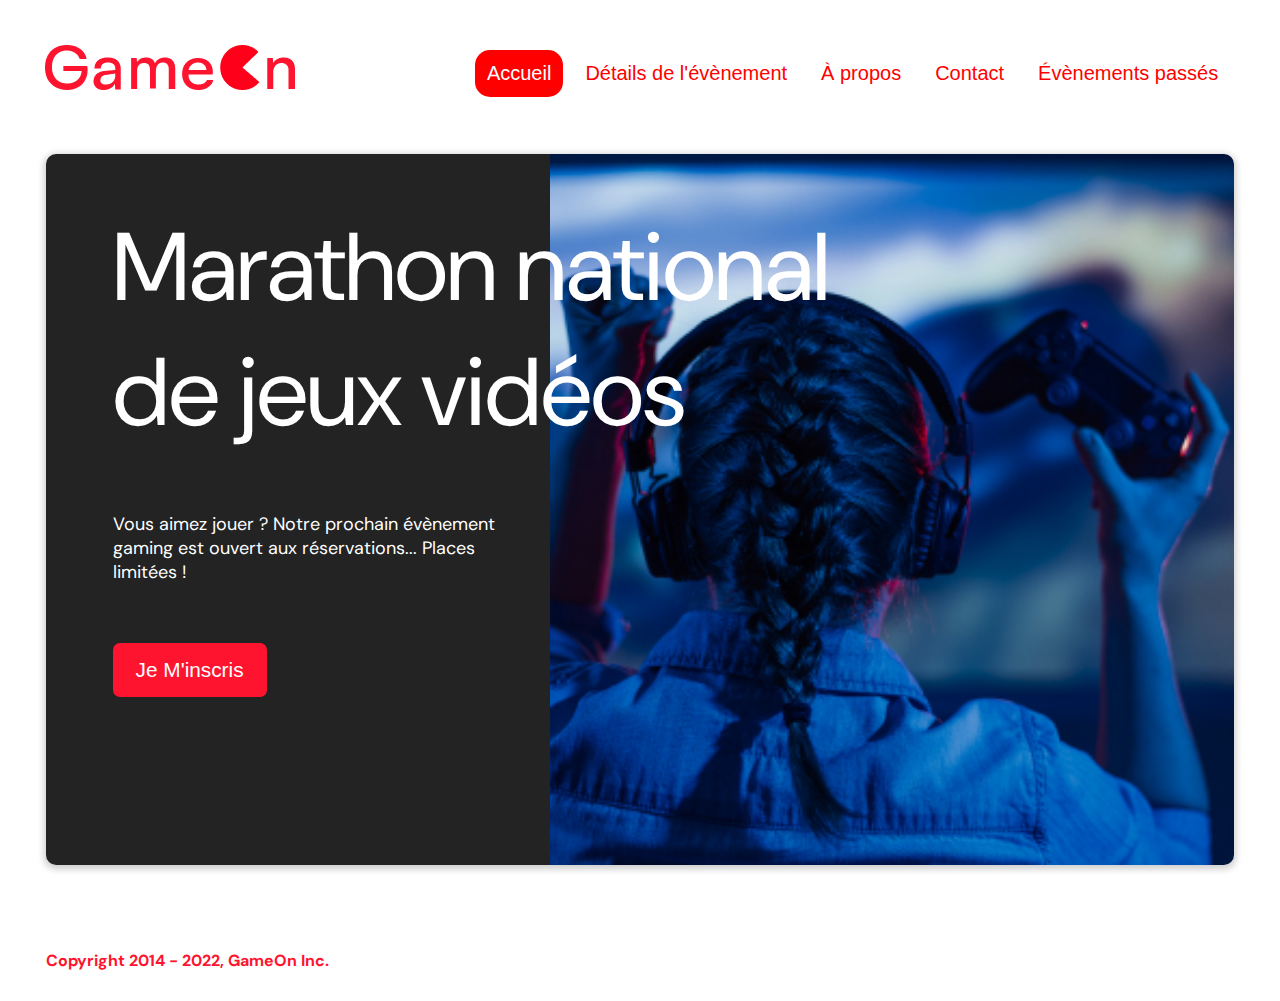
<file: index.html>
<!DOCTYPE html>
<html lang="fr">

<head>
    <meta charset="utf-8" />
    <title>Reservation</title>
    <meta name="viewport" content="width=device-width,initial-scale=1" />
    <link rel="stylesheet" href="./assets/css/modal.css" />
    <link rel="stylesheet" href="https://cdnjs.cloudflare.com/ajax/libs/font-awesome/4.7.0/css/font-awesome.min.css">
    <link href="https://fonts.googleapis.com/css?family=DM+Sans" rel="stylesheet" />
</head>

<body>
    <nav class="topnav" id="nav">
        <div class="header-logo">
            <img class="imageClickable" alt="logo" src="./assets/img/Logo.png" />
        </div>
        <div class="main-navbar">

            <a href="#" class="active"><span>Accueil</span></a>
            <a href="#"><span>Détails de l'évènement</span></a>
            <a href="#"><span>À propos</span></a>
            <a href="#"><span>Contact</span></a>
            <a href="#"><span>Évènements passés</span></a>
            <a href="javascript:void(0);" class="icon">
                <i class="fa fa-bars"></i>
            </a>
        </div>
    </nav>
    <main>
        <div class="hero-section">
            <div class="hero-content">
                <h1 class="hero-headline">
                    Marathon national<br> de jeux vidéos
                </h1>
                <p class="hero-text">
                    Vous aimez jouer ? Notre prochain évènement gaming est ouvert aux réservations... Places limitées !
                </p>
                <button class="btn-signup modal-btn">
            je m'inscris
          </button>
            </div>
            <div class="hero-img">
                <img src="./assets/img/bg_img.jpg" alt="img" />
            </div>
            <button class="btn-signup modal-btn">
          je m'inscris
        </button>
        </div>

        <div class="bground">
            <div class="content">
                <span class="close"></span>
                <div class="modal-body">
                    <form name="reserve" action="index.html" method="get" onsubmit="submitForm">
                        <div class="formData" data-error="Veuillez entrer au moins 2  caractères  pour le champ du prénom">
                            <label for="first">Prénom</label><br>
                            <input class="text-control" type="text" id="first" name="first" /><br>
                        </div>
                        <div class="formData" data-error="Veuillez entrer au moins 2  caractères  pour le champ du nom">
                            <label for="last">Nom</label><br>

                            <input class="text-control" type="text" id="last" name="last" /><br>
                        </div>
                        <div class="formData" data-error="Veuillez entrer une adresse email valide">
                            <label for="email">E-mail</label><br>
                            <input class="text-control" type="email" id="email" name="email" /><br>
                        </div>
                        <div class="formData" data-error="Veuillez entrer une date de naissance valide.">
                            <label for="birthdate">Date de naissance</label><br>

                            <input class="text-control" type="date" id="birthdate" name="birthdate" /><br>
                        </div>
                        <div class="formData" data-error="Veuillez entrer un nombre valide de tournois déjà joués">
                            <label for="quantity">À combien de tournois GameOn avez-vous déjà participé ?</label><br>
                            <input type="number" class="text-control" id="quantity" name="quantity">
                        </div>
                        <p class="text-label">A quel tournoi souhaitez-vous participer cette année ?</p>
                        <div class="formData" data-error="Veuillez cliquer sur le tournoi auquel vous voulez participer">
                            <input class="checkbox-input" type="radio" id="location1" name="location" value="New York" />
                            <label class="checkbox-label" for="location1">
                  <span class="checkbox-icon"></span>
                  New York</label
                >
                <input
                  class="checkbox-input"
                  type="radio"
                  id="location2"
                  name="location"
                  value="San Francisco"
                />
                <label class="checkbox-label" for="location2">
                  <span class="checkbox-icon"></span>
                  San Francisco</label
                >
                <input
                  class="checkbox-input"
                  type="radio"
                  id="location3"
                  name="location"
                  value="Seattle"
                />
                <label class="checkbox-label" for="location3">
                  <span class="checkbox-icon"></span>
                  Seattle</label
                >
                <input
                  class="checkbox-input"
                  type="radio"
                  id="location4"
                  name="location"
                  value="Chicago"
                />
                <label class="checkbox-label" for="location4">
                  <span class="checkbox-icon"></span>
                  Chicago</label
                >
                <input
                  class="checkbox-input"
                  type="radio"
                  id="location5"
                  name="location"
                  value="Boston"
                />
                <label class="checkbox-label" for="location5">
                  <span class="checkbox-icon"></span>
                  Boston</label
                >
                <input
                  class="checkbox-input"
                  type="radio"
                  id="location6"
                  name="location"
                  value="Portland"
                />
                <label class="checkbox-label" for="location6">
                  <span class="checkbox-icon"></span>
                  Portland</label
                >
              </div>

              <div
                class="formData" data-error="Vous devez accepter les termes et conditions.">
                <input
                  class="checkbox-input"
                  type="checkbox"
                  id="checkbox1"
                  name="conditions"
                  checked
                />
                <label class="checkbox2-label" for="checkbox1">
                  <span class="checkbox-icon"></span>
                  J'ai lu et accepté les conditions d'utilisation.
                </label>
                            <br>
                            <input class="checkbox-input" type="checkbox" id="checkbox2" name="conditions" />
                            <label class="checkbox2-label" for="checkbox2">
                  <span class="checkbox-icon"></span>
                  Je souhaite être prévenu des prochains évènements.
                </label>
                            <br>
                        </div>
                        <input class="btn-submit button" type="submit" value="C'est parti" />
                    </form>
                </div>
            </div>
        </div>
    </main>
    <footer>
        <p class="copyrights">
            Copyright 2014 - 2022, GameOn Inc.
        </p>
    </footer>
    <script src="./js/modal.js"></script>
    <script>
        let imageClickable = document.querySelector('.imageClickable');
        imageClickable.addEventListener('click', () => {
            window.location.href = './index.html'
        });
    </script>
</body>

</html>
</file>
<file: assets/css/modal.css>
:root {
    --font-default: "DM Sans", Arial, Helvetica, sans-serif;
    --font-slab: var(--font-default);
    --modal-duration: 0.8s;
}

* {
    box-sizing: border-box;
    margin: 0;
    padding: 0;
}


/* Landing Page */

body {
    margin: 0;
    display: flex;
    flex-direction: column;
    font-family: var(--font-default);
    font-size: 18px;
    max-width: 1300px;
    margin: 0 auto;
}

p {
    margin-bottom: 0;
    padding: 0.5vw;
}

img {
    padding-right: 1rem;
}

.topnav {
    overflow: hidden;
    margin: 3.5%;
}

.header-logo {
    float: left;
}

.header-logo>img {
    width: auto;
    height: auto;
}

.main-navbar {
    float: right;
}

.topnav a {
    float: left;
    display: block;
    color: red;
    text-align: center;
    padding: 12px 12px;
    margin: 5px;
    text-decoration: none;
    font-size: 20px;
    font-family: Roboto, sans-serif;
}

.topnav a:hover {
    background-color: #ff0000;
    color: #ffffff;
    border-radius: 15px;
}

.topnav a.active {
    background-color: #ff0000;
    color: #ffffff;
    border-radius: 15px;
}

.topnav .icon {
    display: none;
}

@media screen and (max-width: 768px) {
    .topnav a {
        display: none;
    }
    .topnav a.icon {
        float: right;
        display: block;
    }
    .topnav.responsive {
        position: relative;
    }
    .topnav.responsive .icon {
        color: white;
        position: absolute;
        right: 0;
        top: 0;
        background-color: red;
        border-radius: 15px;
    }
    .topnav.responsive a {
        float: none;
        display: block;
        text-align: left;
    }
}

@media screen and (max-width: 540px) {
    .hero-text {
        width: 80%;
    }
    .hero-content {
        padding: 0!important;
    }
    .content {
        width: 95%!important;
        height: 96vh;
    }
    .text-control {
        font-size: 15px!important;
        height: 35px!important;
    }
    .topnav a {
        display: none;
    }
    .topnav a.icon {
        float: right;
        display: block;
        margin-top: 0;
    }
}

main {
    font-weight: bolder;
    color: black;
    padding-top: 0.5vw;
    padding-left: 2vw;
    padding-right: 2vw;
    margin: 1px 20px 15px;
    border-radius: 2rem;
    text-align: justify;
}

.modal-btn {
    font-size: 145%;
    background: #fe142f;
    display: flex;
    margin: auto;
    padding: 2em;
    color: #fff;
    padding: 0.75rem 2.5rem;
    border-radius: 1rem;
    cursor: pointer;
}

.modal-btn:hover {
    background: #3876ac;
}

.footer {
    margin: 20px;
    padding: 10px;
    font-family: var(--font-slab);
}


/* Modal form */

.button {
    background: #fe142f;
    margin-top: 0.5em;
    padding: 1em;
    color: #fff;
    border-radius: 15px;
    cursor: pointer;
    font-size: 16px;
}

.button:hover {
    background: #3876ac;
}

.smFont {
    font-size: 16px;
}

.bground {
    display: none;
    position: fixed;
    z-index: 1;
    left: 0;
    top: 0;
    height: 100%;
    width: 100%;
    overflow: hidden;
    background-color: rgba(26, 39, 156, 0.4);
}

.content {
    margin: 2% auto;
    width: 100%;
    max-width: 500px;
    animation-name: modalopen;
    animation-duration: var(--modal-duration);
    background: #232323;
    border-radius: 10px;
    overflow: hidden;
    position: relative;
    color: #fff;
    padding-top: 10px;
}

.modal-body {
    padding: 15px 8%;
    margin: 15px auto;
}

label {
    font-family: var(--font-default);
    font-size: 14px;
    font-weight: normal;
    display: inline-block;
    margin-bottom: 5px;
}

input {
    padding: 8px;
    border: 0.8px solid #ccc;
    outline: none;
}

.text-control {
    margin: 0;
    padding: 8px;
    width: 100%;
    border-radius: 8px;
    font-size: 20px;
    height: 48px;
}

#birthdate,
#birthdate::-webkit-calendar-picker-indicator {
    cursor: pointer;
}

.formData[data-error]::after {
    content: attr(data-error);
    font-size: 0.6em;
    color: #e54858;
    display: block;
    margin-top: 10px;
    margin-bottom: 10px;
    text-align: right;
    line-height: 0.3;
    opacity: 0;
    transition: 0.3s;
}

.formData[data-error-visible="true"]::after {
    opacity: 1;
}

.formData[data-error-visible="true"] .text-control {
    border: 2px solid #e54858;
}

.checkbox-label,
.checkbox2-label {
    position: relative;
    margin-left: 36px;
    font-size: 12px;
    font-weight: normal;
    cursor: pointer;
}

.checkbox-label .checkbox-icon,
.checkbox2-label .checkbox-icon {
    display: block;
    width: 20px;
    height: 20px;
    border: 2px solid #279e7a;
    border-radius: 50%;
    text-indent: 29px;
    white-space: nowrap;
    position: absolute;
    left: -30px;
    top: -1px;
    transition: 0.3s;
}

.checkbox-label .checkbox-icon::after,
.checkbox2-label .checkbox-icon::after {
    content: "";
    width: 13px;
    height: 13px;
    background-color: #279e7a;
    border-radius: 50%;
    text-indent: 29px;
    white-space: nowrap;
    position: absolute;
    left: 50%;
    top: 50%;
    transform: translate(-50%, -50%);
    transition: 0.3s;
    opacity: 0;
}

.checkbox-input {
    display: none;
}

.checkbox-input:checked+.checkbox-label .checkbox-icon::after,
.checkbox-input:checked+.checkbox2-label .checkbox-icon::after {
    opacity: 1;
}

.checkbox-input:checked+.checkbox2-label .checkbox-icon {
    background: #279e7a;
}

.checkbox2-label .checkbox-icon {
    border-radius: 4px;
    border: 0;
    background: #c4c4c4;
}

.checkbox2-label .checkbox-icon::after {
    width: 7px;
    height: 4px;
    border-radius: 2px;
    background: transparent;
    border: 2px solid transparent;
    border-bottom-color: #fff;
    border-left-color: #fff;
    transform: rotate(-55deg);
    left: 21%;
    top: 19%;
}

.close {
    position: absolute;
    right: 15px;
    top: 15px;
    width: 32px;
    height: 32px;
    opacity: 1;
    cursor: pointer;
    transform: scale(0.7);
}

.close:before,
.close:after {
    position: absolute;
    left: 15px;
    content: " ";
    height: 33px;
    width: 3px;
    background-color: #fff;
}

.close:before {
    transform: rotate(45deg);
}

.close:after {
    transform: rotate(-45deg);
}

.btn-submit,
.btn-signup {
    background: #fe142f;
    display: block;
    margin: 0 auto;
    border-radius: 7px;
    font-size: 1rem;
    padding: 12px 82px;
    color: #fff;
    cursor: pointer;
    border: 0;
}


/* custom select styles */

.custom-select {
    position: relative;
    font-family: Arial;
    font-size: 1.1rem;
    font-weight: normal;
}

.custom-select select {
    display: none;
}

.select-selected {
    background-color: #fff;
}


/* Style the arrow inside the select element: */

.select-selected:after {
    position: absolute;
    content: "";
    top: 10px;
    right: 13px;
    width: 11px;
    height: 11px;
    border: 3px solid transparent;
    border-bottom-color: #f00;
    border-left-color: #f00;
    transform: rotate(-48deg);
    border-radius: 5px 0 5px 0;
}


/* Point the arrow upwards when the select box is open (active): */

.select-selected.select-arrow-active:after {
    transform: rotate(135deg);
    top: 13px;
}

.select-items div,
.select-selected {
    color: #000;
    padding: 11px 16px;
    border: 1px solid transparent;
    border-color: transparent transparent rgba(0, 0, 0, 0.1) transparent;
    cursor: pointer;
    border-radius: 8px;
    height: 48px;
}


/* Style items (options): */

.select-items {
    position: absolute;
    background-color: #fff;
    top: 89%;
    left: 0;
    right: 0;
    z-index: 99;
}


/* Hide the items when the select box is closed: */

.select-hide {
    display: none;
}

.select-items div:hover,
.same-as-selected {
    background-color: rgba(0, 0, 0, 0.1);
}


/* custom select end */

.text-label {
    font-weight: normal;
    font-size: 16px;
}

.hero-section {
    min-height: 64vh;
    border-radius: 10px;
    display: grid;
    grid-template-columns: repeat(12, 1fr);
    overflow: hidden;
    box-shadow: 0 2px 7px 2px rgba(0, 0, 0, 0.2);
    margin-bottom: 10px;
}

.hero-content {
    padding: 51px 67px;
    grid-column: span 4;
    background: #232323;
    color: #fff;
    position: relative;
    text-align: left;
    min-width: 424px;
}

.hero-content::after {
    content: "";
    width: 100%;
    height: 100%;
    background: #232323;
    position: absolute;
    right: -80px;
    top: 0;
}

.hero-content>* {
    position: relative;
    z-index: 1;
}

.hero-headline {
    font-size: 6rem;
    font-weight: normal;
    white-space: nowrap;
}

.hero-text {
    width: 146%;
    font-weight: normal;
    margin-top: 57px;
    padding: 0;
}

.btn-signup {
    outline: none;
    text-transform: capitalize;
    font-size: 1.3rem;
    padding: 15px 23px;
    margin: 0;
    margin-top: 59px;
}

.hero-img {
    grid-column: span 8;
}

.hero-img img {
    width: 100%;
    height: 100%;
    display: block;
    padding: 0;
}

.copyrights {
    color: #fe142f;
    padding: 0;
    font-size: 1rem;
    margin: 60px 0 30px;
    font-weight: bolder;
}

.hero-section>.btn-signup {
    display: none;
}

footer {
    padding-left: 2vw;
    padding-right: 2vw;
    margin: 0 20px;
}

@media screen and (max-width: 800px) {
    .hero-section {
        display: block;
        box-shadow: unset;
    }
    .hero-content {
        background: #fff;
        color: #000;
    }
    .hero-content::after {
        content: unset;
    }
    .hero-content .btn-signup {
        display: none;
    }
    .hero-headline {
        font-size: 4.5rem;
        white-space: normal;
    }
    .hero-text {
        width: 80%;
        font-size: 1.5rem;
    }
    .hero-img img {
        border-radius: 10px;
        margin-top: 40px;
    }
    .hero-section>.btn-signup {
        display: block;
        margin: 32px auto 10px;
        padding: 12px 35px;
    }
    .copyrights {
        margin-top: 50px;
        text-align: center;
    }
}

@keyframes modalopen {
    from {
        opacity: 0;
        transform: translateY(-150px);
    }
    to {
        opacity: 1;
    }
}
</file>
